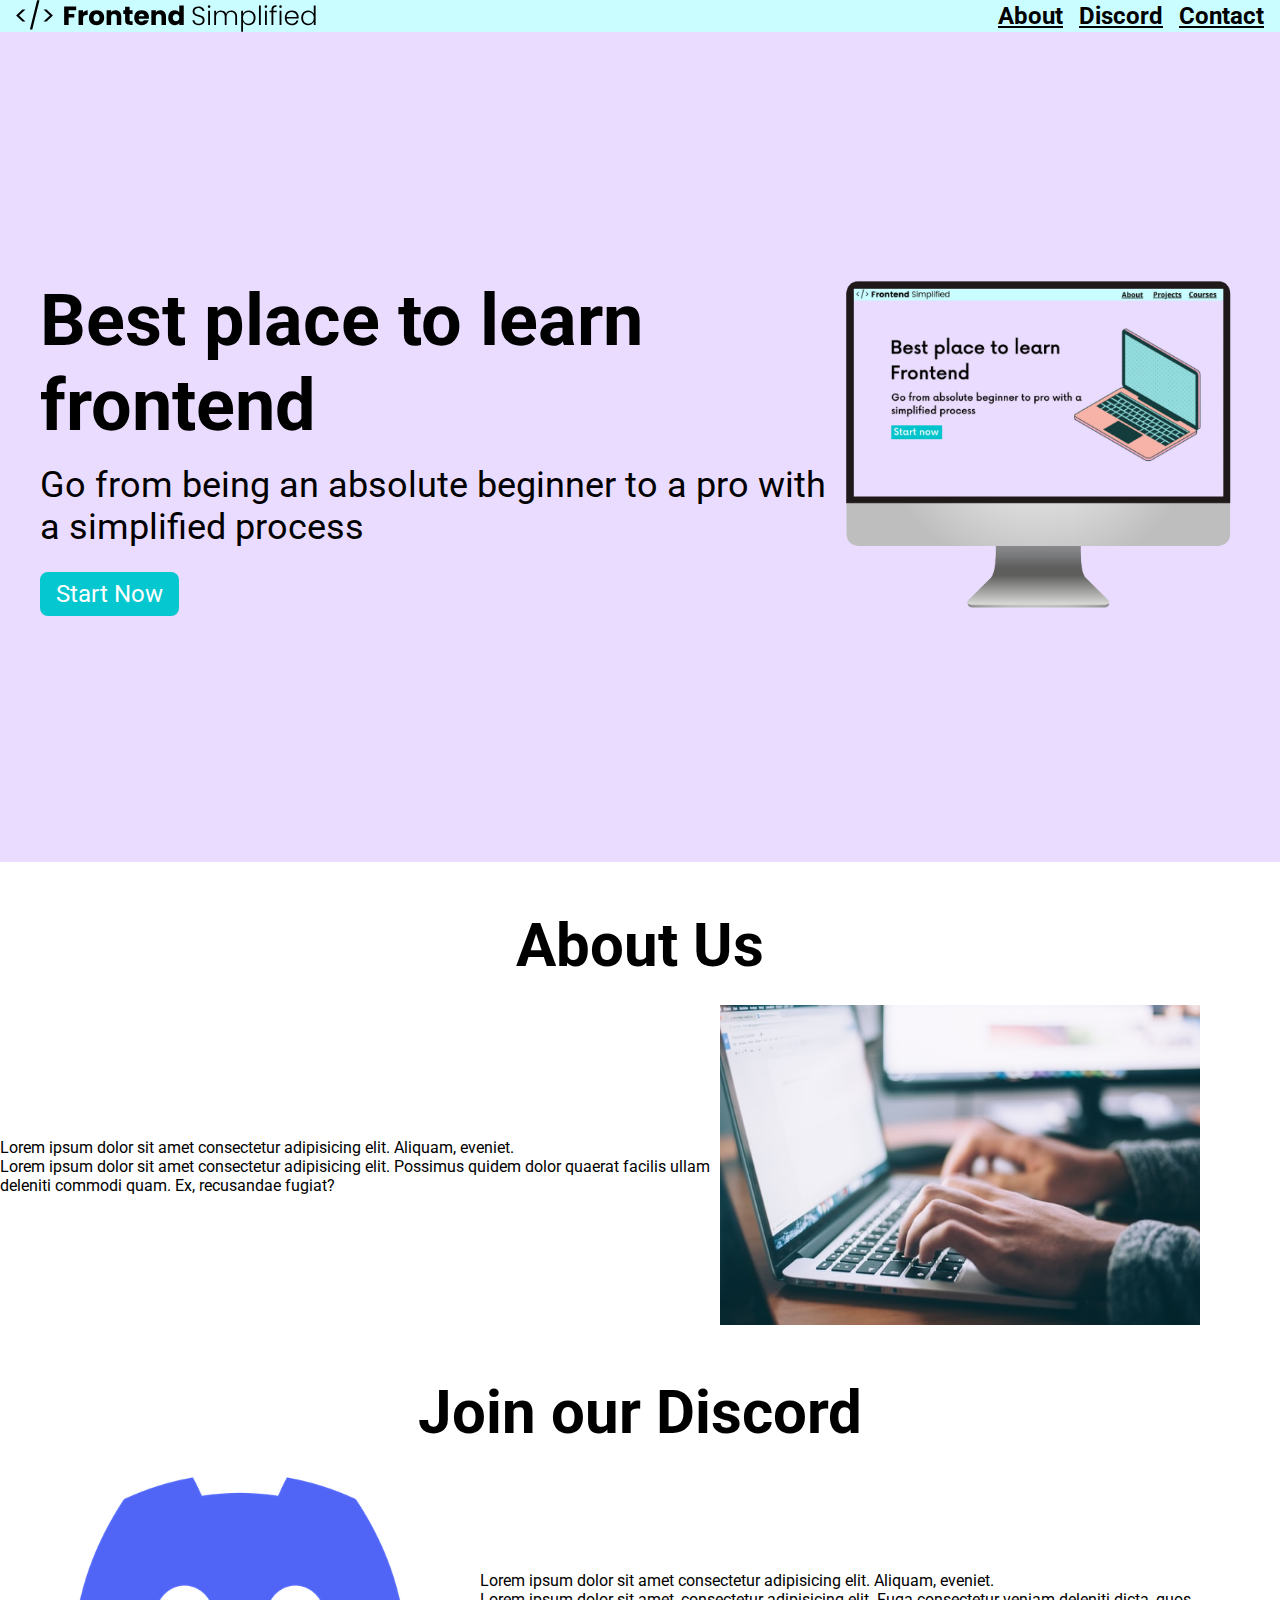
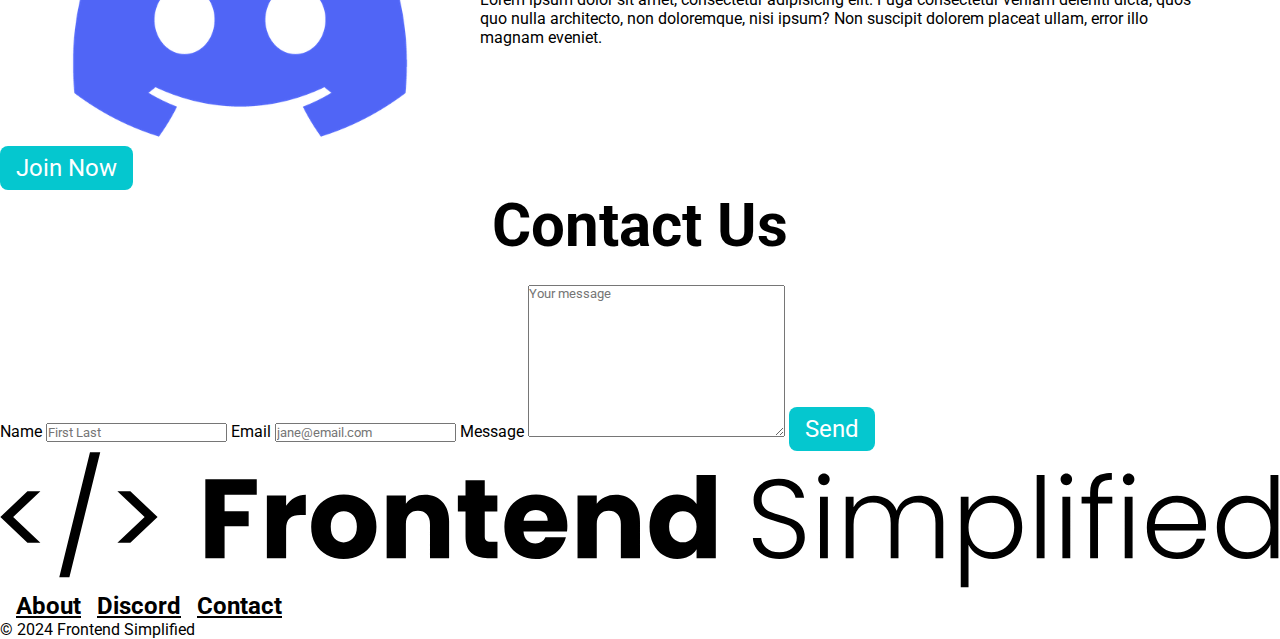
<file: index.html>
<!DOCTYPE html>
<html lang="en">
<head>
    <meta charset="UTF-8">
    <meta name="viewport" content="width=device-width, initial-scale=1.0">
    <title>Document</title>
    <link rel="stylesheet" href="./style.css">

</head>
<body>
    <section>
        <nav>
            <img src="./assets/FES.svg" class="logo">
            <ul>
                <li><a href="#about">About</a></li>
                <li><a href="#discord">Discord</a></li>
                <li><a href="#contact">Contact</a></li>
            </ul>
        </nav>
        <header>
            <div class="row">
            <div class="home_description">
                <h1>Best place to learn frontend</h1>
                <p class="subheader">Go from being an absolute beginner to a pro with a simplified process</p>
                <button>Start Now</button>
            </div>
            <figure>
                <img src="./assets/laptop.png" alt="Home page image">
            </figure>
            </div>
        </header>
    </section>

    <main>
        <section id="about">
            <h2>About Us</h2>
            <div class="row">
            <div class="section_description">
                <div class="section_description_wrapper">
                <p class="section_description_paragraph">
                    Lorem ipsum dolor sit amet consectetur adipisicing elit. Aliquam, eveniet.
                </p>
                <p class="section_description_paragraph">
                    Lorem ipsum dolor sit amet consectetur adipisicing elit. Possimus quidem dolor quaerat facilis ullam deleniti commodi quam. Ex, recusandae fugiat?
                </p>
            </div>
            <figure class="about_image_wrapper">
                <img src="./assets/about.jpg" alt="">
            </figure>
            </div>
            </div>
        </section>
        <section id="discord">
            <h2>Join our Discord</h2>
            <div class="row">
            <div class="section_description">
            <figure class="about_image_wrapper">
                <img src="./assets/discord.png" alt="">
            </figure>
            <div class="section_description_wrapper">
                <p class="section_description_paragraph">
                    Lorem ipsum dolor sit amet consectetur adipisicing elit. Aliquam, eveniet.
                </p>
                <p class="section_description_paragraph">
                    Lorem ipsum dolor sit amet, consectetur adipisicing elit. Fuga consectetur veniam deleniti dicta, quos quo nulla architecto, non doloremque, nisi ipsum? Non suscipit dolorem placeat ullam, error illo magnam eveniet.
                </p>
                </div>  
            </div>
            </div>
                <button>Join Now</button>
        </section>
            <section id="contact">
                <h2>Contact Us</h2>
                <form action="">
                    <span>Name</span>
                    <input type="text" placeholder="First Last" required>
                    <span>Email</span>
                    <input type="email" placeholder="jane@email.com" required>
                    <span>Message</span>
                    <textarea name="" id="" cols="30" rows="10" placeholder="Your message" required></textarea>
                    <button type="submit">Send</button>
                </form>
            </section>
        </main>
        <footer>
            <img class="footer_logo" src="./assets/FES.svg" alt="">
        
            <div class="footer_links">
                <ul>
                    <li><a class="footer_link" href="#about">About</a></li>
                    <li><a class="footer_link" href="#discord">Discord</a></li>
                    <li><a class="footer_link" href="#contact">Contact</a></li>
                </ul>
            </div>
            <p>&copy; 2024 Frontend Simplified</p>
        </footer>
</file>
<file: style.css>
@import url('https://fonts.googleapis.com/css2?family=Roboto:ital,wght@0,100..900;1,100..900&display=swap');
* {
  padding: 0;
  margin: 0;  
  box-sizing: border-box;
  font-family: 'Roboto', sans-serif;
}

nav {
  height 70px;
  display: flex;
  justify-content: space-between;
  align-items: center;
  padding: 0 16px;
  background-color: #cafdff;
} 

header {
  background-color: #eadcff;
  height: calc(100vh - 70px);
  display: flex;
  justify-content: center;
  align-items: center;
  padding: 24px;
}

h1 {
  font-size: 72px;
}

.subheader {
  font-size: 36px;
  margin: 16px 0 24px 0;
}

button {
  background-color: #05c7cf;
  color: #fff;
  padding: 8px 16px;
  border: none;
  border-radius: 8px;
  font-size: 24px;
  cursor: pointer;
}

a {
  color: #000;
  font-size: 24px;
  font-weight: 700;
}

.logo {
  width: 300px;
}

ul {
  display: flex;
}

li {
  list-style-type: none;
  padding-left: 16px;
}

#about {
  padding: 48px 0;
}

.row {
  width: 100%;
  max-width: 1200px;
  display: flex;
  align-items: center;
  justify-content: center;
}

h2 {
  font-size: 60px;
  margin-bottom: 24px;
  text-align: center;
}

.section_description {
  display: flex;
  justify-content: center;
  align-items: center;
}

.about_image_wrapper {
  width: 40%;
}

img {
  width: 100%;
}

.section_description_wrapper {
  width: 60%;
}
</file>
